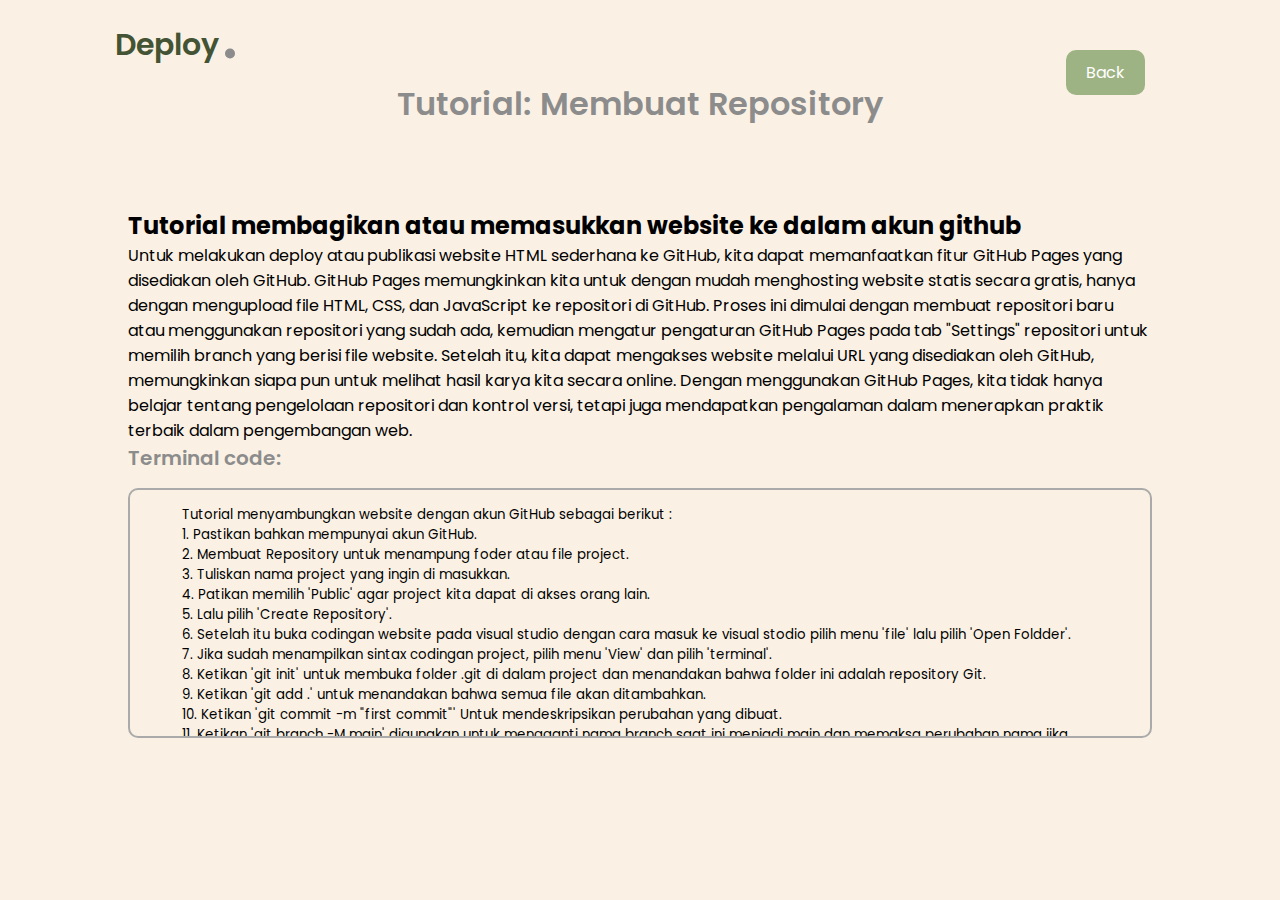
<file: deploy.html>
<!DOCTYPE html>
<html lang="en">
<head>
    <meta charset="UTF-8">
    <meta name="viewport" content="width=device-width, initial-scale=1.0">
    <link rel="stylesheet" href="assets/css/style.css" />
    <title>Tutorial Membuat Tabel</title>
    <style>
        /* Stylish button */
      button {
        background-color: #9EB384;
        color: #fff;
        border: none;
        padding: 15px 30px;
        border-radius: 25px;
        font-size: 16px;
        cursor: pointer;
        transition: background-color 0.3s ease;
      }

      /* Button Style */
      .back-button {
      display: inline-block;
      background-color: #9EB384;
      border: none;
      padding: 10px 20px;
      border-radius: 10px;
      cursor: pointer;
      color: #fff;
      font-size: 16px;
      transition: background-color 0.3s ease;
      position: fixed;
      top: 50px;
      right: 135px;
      z-index: 1100;
      text-align: center;
      text-decoration: none;
    }
        .back-button:hover {
            background: var(--second-color);
        }
      
    </style>
</head>
<body>
    <div class="container">
        <nav id="header">
            <div class="nav-logo">
                <p class="nav-name">Deploy</p>
                <span>.</span>
            </div>
        </nav>

         <!-- Tombol Kembali ke halaman sebelumnya (tutorial) -->
    <a href="tutorial.html" class="back-button">Back</a>

        <main class="wrapper">
            <section class="section" id="tutorials">
              <div class="top-header">
                <h1>Tutorial: Membuat Repository</h1>
              </div>
    
    <!-- Card Style untuk Latihan membuat tutorial deploy -->
      <div class="tutorial-box">
        <h2>Tutorial membagikan atau memasukkan website ke dalam akun github</h2>
          <p>
            Untuk melakukan deploy atau publikasi website HTML sederhana ke GitHub, kita dapat memanfaatkan fitur GitHub Pages yang disediakan oleh GitHub. GitHub Pages memungkinkan kita untuk dengan mudah menghosting website statis secara gratis, hanya dengan mengupload file HTML, CSS, dan JavaScript ke repositori di GitHub. Proses ini dimulai dengan membuat repositori baru atau menggunakan repositori yang sudah ada, kemudian mengatur pengaturan GitHub Pages pada tab "Settings" repositori untuk memilih branch yang berisi file website. Setelah itu, kita dapat mengakses website melalui URL yang disediakan oleh GitHub, memungkinkan siapa pun untuk melihat hasil karya kita secara online. Dengan menggunakan GitHub Pages, kita tidak hanya belajar tentang pengelolaan repositori dan kontrol versi, tetapi juga mendapatkan pengalaman dalam menerapkan praktik terbaik dalam pengembangan web.
          </p>
              
          <h3>Terminal code:</h3>
          <textarea
          class="editor"
          rows="20"
         id="contentCode"
        placeholder="Masukkan kode HTML dan CSS di sini"
          >
        Tutorial menyambungkan website dengan akun GitHub sebagai berikut :
        1. Pastikan bahkan mempunyai akun GitHub.
        2. Membuat Repository untuk menampung foder atau file project.
        3. Tuliskan nama project yang ingin di masukkan.
        4. Patikan memilih 'Public' agar project kita dapat di akses orang lain.
        5. Lalu pilih 'Create Repository'.
        6. Setelah itu buka codingan website pada visual studio dengan cara masuk ke visual stodio pilih menu 'file' lalu pilih 'Open Foldder'.
        7. Jika sudah menampilkan sintax codingan project, pilih menu 'View' dan pilih 'terminal'.
        8. Ketikan 'git init' untuk membuka folder .git di dalam project dan menandakan bahwa folder ini adalah repository Git.
        9. Ketikan 'git add .' untuk menandakan bahwa semua file akan ditambahkan.
        10. Ketikan 'git commit -m "first commit"' Untuk mendeskripsikan perubahan yang dibuat.
        11. Ketikan 'git branch -M main' digunakan untuk mengganti nama branch saat ini menjadi main dan memaksa perubahan nama jika diperlukan.
        12. Ketikan 'git remote add origin(masukkan link yang muncul pada akun GitHub setelah membuat repository)' menamdakan tempat memasukkan project ke dalam repository.
        13. Ketikan 'git push -u origin main' untuk mengirimkan project ke GitHub.
          </textarea>
      </div>

      <!-- ----- MAIN JS ----- -->
      <script>
        // Fungsi untuk kembali ke halaman sebelumnya
        function goBack() {
            window.history.back();
        }
    </script>
    </body>
  </html>
</file>
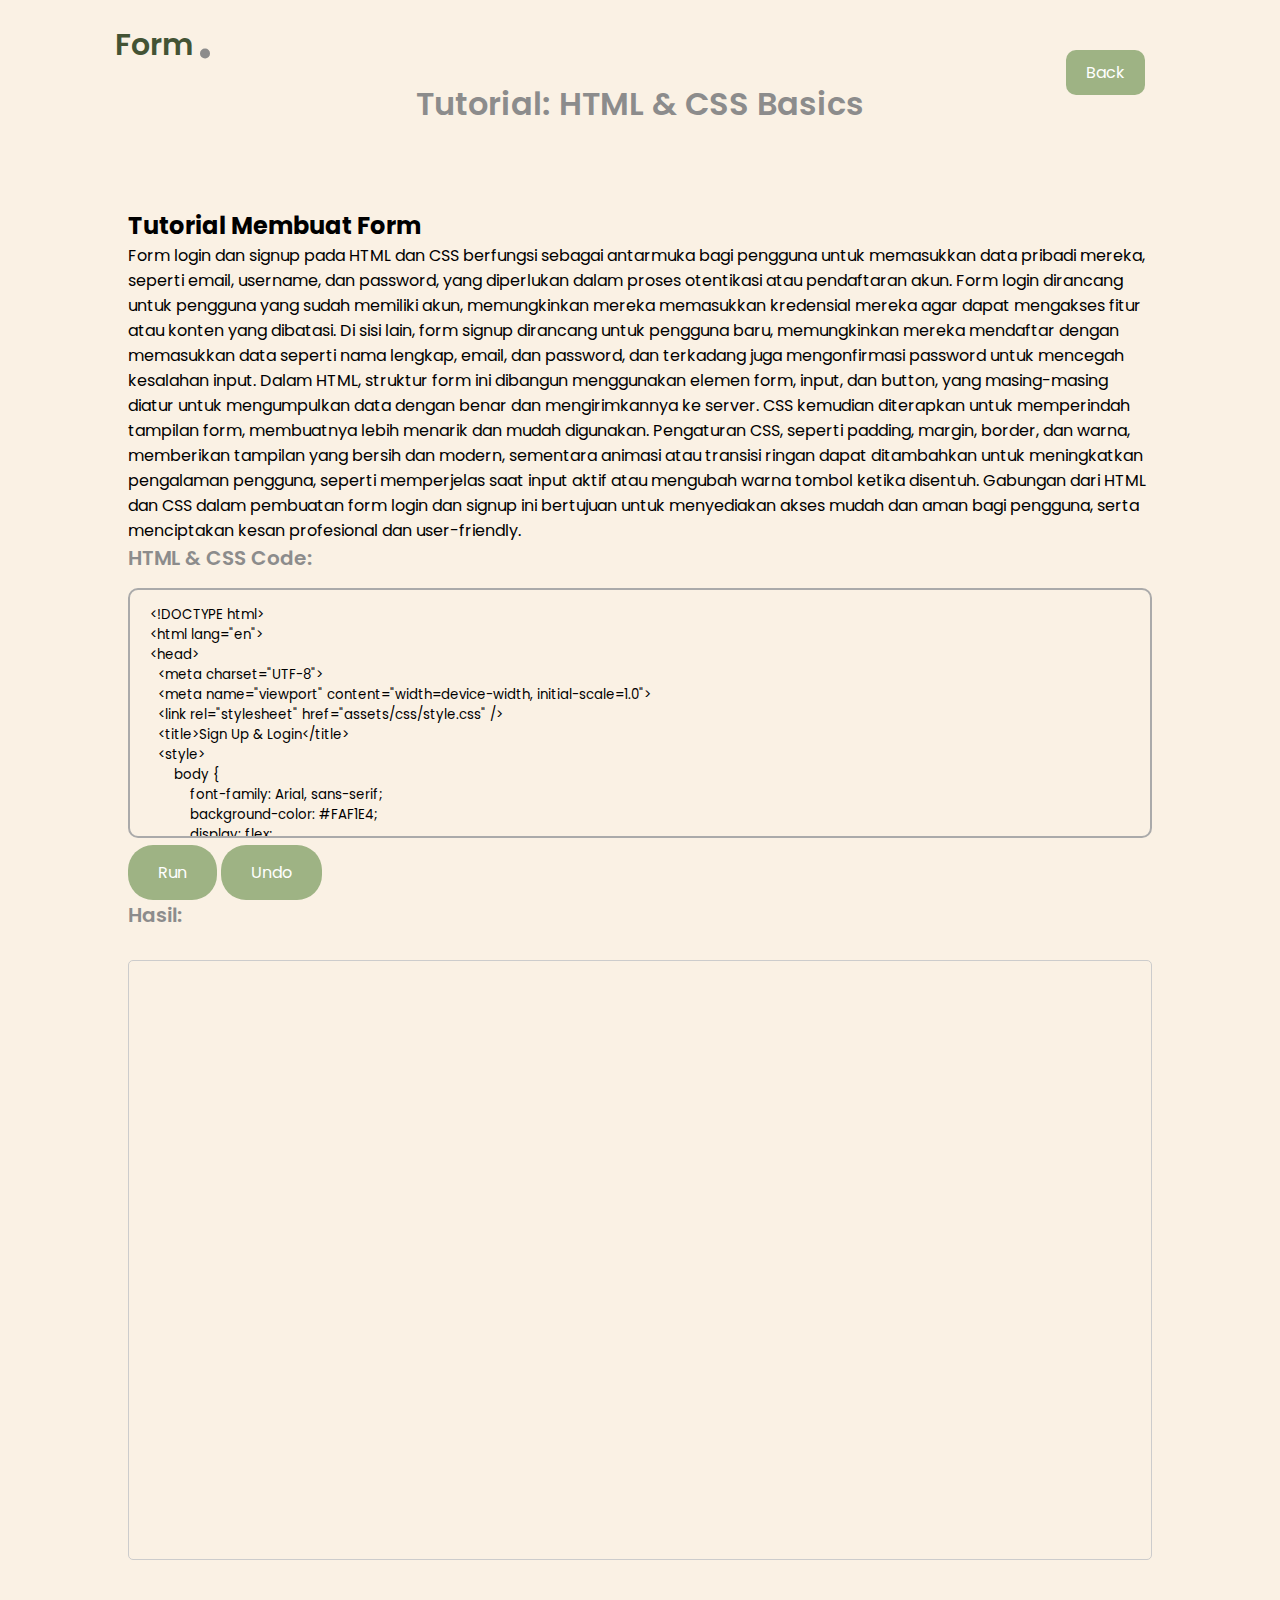
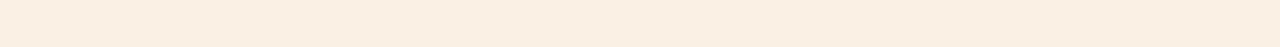
<file: form.html>
<!DOCTYPE html>
<html lang="en">
<head>
    <meta charset="UTF-8">
    <meta name="viewport" content="width=device-width, initial-scale=1.0">
    <link rel="stylesheet" href="assets/css/style.css" />
    <title>Tutorial Membuat Tabel</title>
    <style>

        /* Wrapper untuk hasil output */
        .preview {
            width: 100%;
            border: 1px solid #ccc;
            border-radius: 5px;
            margin-top: 15px;
        }

        button {
        background-color: #9EB384;
        color: #fff;
        border: none;
        padding: 15px 30px;
        border-radius: 25px;
        font-size: 16px;
        cursor: pointer;
        transition: background-color 0.3s ease;
      }

      /* Button Style */
      .back-button {
      display: inline-block;
      background-color: #9EB384;
      border: none;
      padding: 10px 20px;
      border-radius: 10px;
      cursor: pointer;
      color: #fff;
      font-size: 16px;
      transition: background-color 0.3s ease;
      position: fixed;
      top: 50px;
      right: 135px;
      z-index: 1100;
      text-align: center;
      text-decoration: none;
    }

        .back-button:hover {
            background: var(--second-color);
        }
    </style>
</head>
<body>
    <div class="container">
        <nav id="header">
            <div class="nav-logo">
                <p class="nav-name">Form</p>
                <span>.</span>
            </div>
        </nav>

         <!-- Tombol Kembali ke halaman sebelumnya (tutorial) -->
    <a href="tutorial.html" class="back-button">Back</a>

        <main class="wrapper">
            <section class="section" id="tutorials">
              <div class="top-header">
                <h1>Tutorial: HTML & CSS Basics</h1>
              </div>

            <!-- Card Style untuk Tutorial membuat form -->
            <div class="tutorial-box">
                <h2>Tutorial Membuat Form</h2>
                <p>Form login dan signup pada HTML dan CSS berfungsi sebagai antarmuka bagi pengguna untuk memasukkan data pribadi mereka, seperti email, username, dan password, yang diperlukan dalam proses otentikasi atau pendaftaran akun. Form login dirancang untuk pengguna yang sudah memiliki akun, memungkinkan mereka memasukkan kredensial mereka agar dapat mengakses fitur atau konten yang dibatasi. Di sisi lain, form signup dirancang untuk pengguna baru, memungkinkan mereka mendaftar dengan memasukkan data seperti nama lengkap, email, dan password, dan terkadang juga mengonfirmasi password untuk mencegah kesalahan input. Dalam HTML, struktur form ini dibangun menggunakan elemen form, input, dan button, yang masing-masing diatur untuk mengumpulkan data dengan benar dan mengirimkannya ke server. CSS kemudian diterapkan untuk memperindah tampilan form, membuatnya lebih menarik dan mudah digunakan. Pengaturan CSS, seperti padding, margin, border, dan warna, memberikan tampilan yang bersih dan modern, sementara animasi atau transisi ringan dapat ditambahkan untuk meningkatkan pengalaman pengguna, seperti memperjelas saat input aktif atau mengubah warna tombol ketika disentuh. Gabungan dari HTML dan CSS dalam pembuatan form login dan signup ini bertujuan untuk menyediakan akses mudah dan aman bagi pengguna, serta menciptakan kesan profesional dan user-friendly.
                </p>

                <h3>HTML & CSS Code:</h3>
                <textarea
                    class="editor"
                    rows="20"
                    id="contentCode"
                    placeholder="Masukkan kode HTML dan CSS di sini"
                >
<!DOCTYPE html>
<html lang="en">
<head>
  <meta charset="UTF-8">
  <meta name="viewport" content="width=device-width, initial-scale=1.0">
  <link rel="stylesheet" href="assets/css/style.css" />
  <title>Sign Up & Login</title>
  <style>
      body {
          font-family: Arial, sans-serif;
          background-color: #FAF1E4;
          display: flex;
          flex-direction: column;
          justify-content: center;
          align-items: center;
          height: 100vh;
          margin: 0;
      }
      .container {
          background-color: white;
          padding: 20px;
          border-radius: 8px;
          box-shadow: 0 0 10px rgba(0, 0, 0, 0.1);
          width: 300px;
      }
      h2 {
          text-align: center;
      }
      input[type="text"],
      input[type="password"] {
          width: 100%;
          padding: 10px;
          margin: 10px 0;
          border: 1px solid #ccc;
          border-radius: 4px;
      }
      input[type="submit"],
      input[type="reset"] {
          width: 100%;
          padding: 10px;
          border: none;
          border-radius: 4px;
          cursor: pointer;
          margin-top: 10px;
      }
      input[type="submit"] {
          background-color: #435334;
          color: white;
      }
      input[type="submit"]:hover, input[type="reset"]:hover {
          opacity: 0.9;
      }
      input[type="reset"] {
          background-color:#435334;
          color: white;
      }
      .toggle-link {
          display: block;
          text-align: center;
          margin-top: 10px;
          color: #9EB384;
          cursor: pointer;
      }
  </style>
</head>
<body>
   <!-- Container untuk Form -->
   <div class="container">
    <!-- Form Sign Up -->
    <div id="signupForm">
        <h2>Sign Up</h2>
        <form>
            <label for="Email">Email:</label>
            <input type="text" id="Email" name="Email" required>

            <label for="newUsername">Username:</label>
            <input type="text" id="newUsername" name="newUsername" required>

            <label for="newPassword">Password:</label>
            <input type="password" id="newPassword" name="newPassword" required>
            
            <label for="Password">Konfirmasi Password:</label>
            <input type="password" id="Password" name="Password" required>
            
            <input type="submit" value="Sign Up">
            <input type="reset" value="Reset">
        </form>
        <p class="toggle-link" onclick="toggleForm('login')">Sudah punya akun? Login di sini</p>
    </div>

    <!-- Form Login -->
    <div id="loginForm" style="display:none;">
        <h2>Login</h2>
        <form>
            <label for="username">Username:</label>
            <input type="text" id="username" name="username" required>
            
            <label for="password">Password:</label>
            <input type="password" id="password" name="password" required>
            
            <input type="submit" value="Login">
            <input type="reset" value="Reset">
        </form>
        <p class="toggle-link" onclick="toggleForm('signup')">Belum punya akun? Sign Up di sini</p>
    </div>
</div>

<script>
    // Fungsi untuk menampilkan form Login atau Sign Up
    function toggleForm(formType) {
        if (formType === 'login') {
            document.getElementById('signupForm').style.display = 'none';
            document.getElementById('loginForm').style.display = 'block';
        } else {
            document.getElementById('signupForm').style.display = 'block';
            document.getElementById('loginForm').style.display = 'none';
        }
    }

    // Event untuk menangani submit form Sign Up
    document.querySelector('#signupForm form').addEventListener('submit', function(event) {
        event.preventDefault(); // Mencegah form refresh halaman

        // Simpan username dan password ke localStorage (simulasi)
        var newUsername = document.getElementById('newUsername').value;
        var newPassword = document.getElementById('newPassword').value;

        localStorage.setItem('username', newUsername);
        localStorage.setItem('password', newPassword);

        alert('Registrasi berhasil! Silakan login.');
        toggleForm('login'); // Alihkan ke form login
    });

    // Event untuk menangani submit form Login
    document.querySelector('#loginForm form').addEventListener('submit', function(event) {
        event.preventDefault(); // Mencegah form refresh halaman

        // Ambil username dan password dari localStorage
        var storedUsername = localStorage.getItem('username');
        var storedPassword = localStorage.getItem('password');

        var enteredUsername = document.getElementById('username').value;
        var enteredPassword = document.getElementById('password').value;

        // Validasi username dan password
        if (enteredUsername === storedUsername && enteredPassword === storedPassword) {
            alert("Login berhasil!");
        } else {
            alert("Username atau password salah.");
        }
    });
</script>
</body>
</html>
                </textarea>

                <button class="run-button" onclick="runContentCode()">Run</button>
                <button class="undo-button" onclick="undoContentCode()">Undo</button>

                <h3>Hasil:</h3>
                <!-- Iframe untuk menampilkan hasil -->
                <iframe class="preview" id="previewContent" style="height: 600px;"></iframe>
            </div>
        </section>
    </main>

  <!-- ----- MAIN JS ----- -->
  <script>
    // Riwayat Kode
    let contentCodeHistory = [];
    
    // Fungsi untuk menjalankan kode konten
    function runContentCode() {
      const code = document.getElementById("contentCode").value;
      const iframe = document.getElementById("previewContent");
      iframe.srcdoc = code; // Menempatkan kode di dalam iframe
      contentCodeHistory.push(code);

      iframe.onload = function() {
        // Sesuaikan tinggi iframe sesuai dengan konten
        iframe.style.height = iframe.contentWindow.document.body.scrollHeight + 'px';
      }
    }

    // Fungsi untuk mengembalikan kode sebelumnya
    function undoContentCode() {
      if (contentCodeHistory.length > 1) {
        contentCodeHistory.pop(); // Hapus entri terakhir
        const previousCode = contentCodeHistory[contentCodeHistory.length - 1];
        document.getElementById("contentCode").value = previousCode;
        document.getElementById("previewContent").srcdoc = previousCode; // Perbarui preview
      } else {
        document.getElementById("previewContent").srcdoc = ""; // Hapus hasil jika tidak ada riwayat
        document.getElementById("contentCode").value = ""; // Hapus input juga
      }
    }
  </script>

  <!-- ----- MAIN JS ----- -->
  <script>
    // Fungsi untuk kembali ke halaman sebelumnya
    function goBack() {
        window.history.back();
    }
</script>
</body>
</html>
</file>
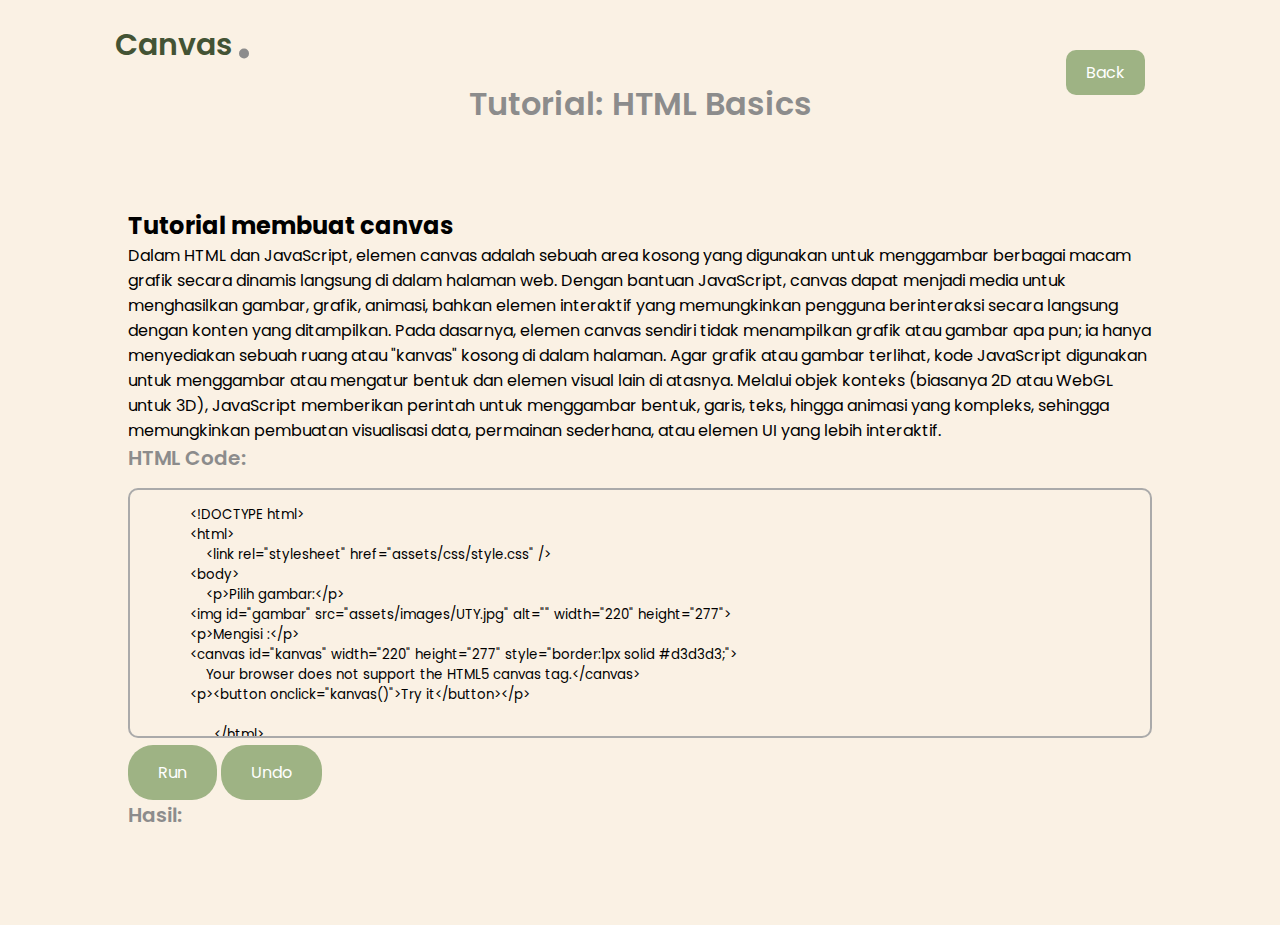
<file: kanvas.html>
<!DOCTYPE html>
<html lang="en">
<head>
    <meta charset="UTF-8">
    <meta name="viewport" content="width=device-width, initial-scale=1.0">
    <link rel="stylesheet" href="assets/css/style.css" />
    <title>Tutorial Membuat Tabel</title>
    <style>
       button {
        background-color: #9EB384;
        color: #fff;
        border: none;
        padding: 15px 30px;
        border-radius: 25px;
        font-size: 16px;
        cursor: pointer;
        transition: background-color 0.3s ease;
      }

      /* Button Style */
      .back-button {
      display: inline-block;
      background-color: #9EB384;
      border: none;
      padding: 10px 20px;
      border-radius: 10px;
      cursor: pointer;
      color: #fff;
      font-size: 16px;
      transition: background-color 0.3s ease;
      position: fixed;
      top: 50px;
      right: 135px;
      z-index: 1100;
      text-align: center;
      text-decoration: none;
    }

        .back-button:hover {
            background: var(--second-color);
        }
    </style>
<body>
    <div class="container">
        <nav id="header">
            <div class="nav-logo">
                <p class="nav-name">Canvas</p>
                <span>.</span>
            </div>
        </nav>

         <!-- Tombol Kembali ke halaman sebelumnya (tutorial) -->
    <a href="tutorial.html" class="back-button">Back</a>

        <main class="wrapper">
            <section class="section" id="tutorials">
              <div class="top-header">
                <h1>Tutorial: HTML Basics</h1>
              </div>
    
    <!-- Card Style untuk Latihan tutorial membuat kanvas -->
      <div class="tutorial-box">
        <h2>Tutorial membuat canvas</h2>
          <p>
            Dalam HTML dan JavaScript, elemen canvas adalah sebuah area kosong yang digunakan untuk menggambar berbagai macam grafik secara dinamis langsung di dalam halaman web. Dengan bantuan JavaScript, canvas dapat menjadi media untuk menghasilkan gambar, grafik, animasi, bahkan elemen interaktif yang memungkinkan pengguna berinteraksi secara langsung dengan konten yang ditampilkan. Pada dasarnya, elemen canvas sendiri tidak menampilkan grafik atau gambar apa pun; ia hanya menyediakan sebuah ruang atau "kanvas" kosong di dalam halaman. Agar grafik atau gambar terlihat, kode JavaScript digunakan untuk menggambar atau mengatur bentuk dan elemen visual lain di atasnya. Melalui objek konteks (biasanya 2D atau WebGL untuk 3D), JavaScript memberikan perintah untuk menggambar bentuk, garis, teks, hingga animasi yang kompleks, sehingga memungkinkan pembuatan visualisasi data, permainan sederhana, atau elemen UI yang lebih interaktif.
          </p>
              
          <h3>HTML Code:</h3>
          <textarea
          class="editor"
          rows="20"
         id="contentCode"
        placeholder="Masukkan kode HTML dan CSS di sini"
          >
          <!DOCTYPE html>
          <html>
              <link rel="stylesheet" href="assets/css/style.css" />
          <body>    
              <p>Pilih gambar:</p>
          <img id="gambar" src="assets/images/UTY.jpg" alt="" width="220" height="277">
          <p>Mengisi :</p>
          <canvas id="kanvas" width="220" height="277" style="border:1px solid #d3d3d3;">
              Your browser does not support the HTML5 canvas tag.</canvas>
          <p><button onclick="kanvas()">Try it</button></p>
          
                </html>
                </textarea
                    >
                
    <button class="run-button" onclick="runContentCode()">Run</button>
    <button class="undo-button" onclick="undoContentCode()">
    Undo
    </button>
                
    <h3>Hasil:</h3>
    <div class="preview" id="previewContent"></div>
    </div>
    </section>
    </main>
    

    <!-- ----- MAIN JS ----- -->
    <script>
        // Riwayat Kode
        let contentCodeHistory = [];
        // Fungsi untuk menjalankan kode konten
        function runContentCode() {
          const code = document.getElementById("contentCode").value;
          document.getElementById("previewContent").innerHTML = code;
          contentCodeHistory.push(code);
        }
  
        // Fungsi untuk mengembalikan kode sebelumnya
        function undoContentCode() {
          if (contentCodeHistory.length > 1) {
            contentCodeHistory.pop(); // Hapus entri terakhir
            const previousCode =
              contentCodeHistory[contentCodeHistory.length - 1];
            document.getElementById("contentCode").value = previousCode;
            document.getElementById("previewContent").innerHTML = previousCode; // Perbarui preview
          } else {
            document.getElementById("previewContent").innerHTML = ""; // Hapus hasil jika tidak ada riwayat
            document.getElementById("contentCode").value = ""; // Hapus input juga
          }
        }
      </script>

<script>
  function kanvas(){
  var c = document.getElementById("kanvas");
  var ctx = c.getContext("2d");
  var img = document.getElementById("gambar");
  ctx.drawImage(img,0, 0, c.width, c.height);
  }
  </script>

  <!-- ----- MAIN JS ----- -->
  <script>
    // Fungsi untuk kembali ke halaman sebelumnya
    function goBack() {
        window.history.back();
    }
</script>

    </body>
  </html>
</file>
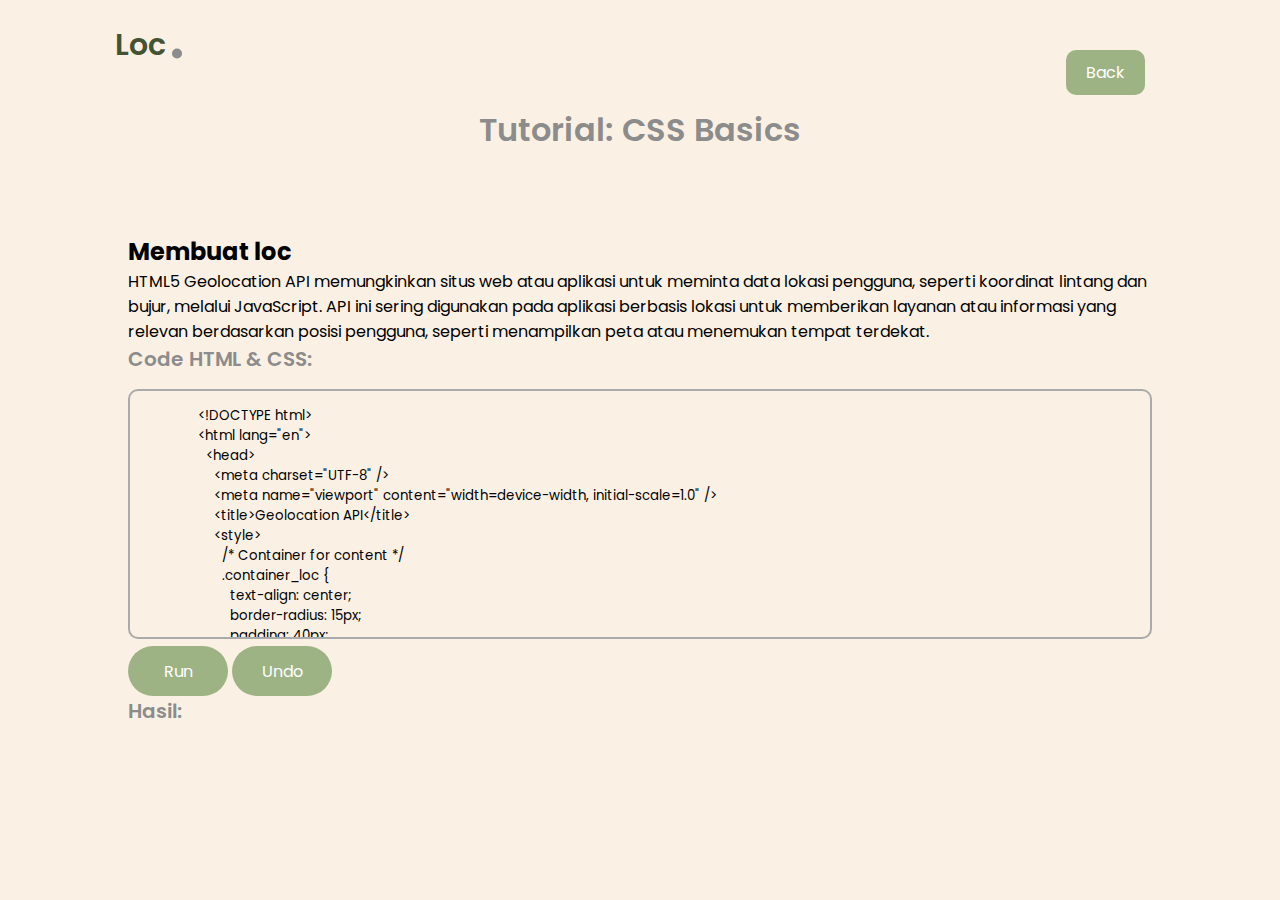
<file: loc.html>
<!DOCTYPE html>
<html lang="en">

<head>
  <meta charset="UTF-8" />
  <meta name="viewport" content="width=device-width, initial-scale=1.0" />

  <!-- --------- UNICONS ---------- -->
  <link rel="stylesheet" href="https://unicons.iconscout.com/release/v4.0.8/css/line.css" />

  <!-- --------- CSS ---------- -->
  <link rel="stylesheet" href="assets/css/style.css" />

  <!-- --------- FAVICON ---------- -->
  <link rel="shortcut icon" href="assets/images/favicon.png" type="image/x-icon" />

  <title>Tutorial</title>

  <style>
    /* Gaya untuk tombol Run dan Undo */
    .run-button, .undo-button {
      background-color: #9EB384;
      color: #fff;
      border: none;
      padding: 10px 20px;
      border-radius: 25px;
      font-size: 16px;
      cursor: pointer;
      width: 100px;
      height: 50px;
      transition: background-color 0.3s ease;
      text-align: center;
    }

    .run-button:hover, .undo-button:hover {
      background-color: #7E9D6A;
    }

    /* Button Style */
    .back-button {
      display: inline-block;
      background-color: #9EB384;
      border: none;
      padding: 10px 20px;
      border-radius: 10px;
      cursor: pointer;
      color: #fff;
      font-size: 16px;
      transition: background-color 0.3s ease;
      position: fixed;
      top: 50px;
      right: 135px;
      z-index: 1100;
      text-align: center;
      text-decoration: none;
    }

    /* Hover Effect */
    .back-button:hover {
      background-color: #7E9D6A;
    }
  </style>
</head>

<body>
  <div class="container">
    <nav id="header">
      <div class="nav-logo">
        <p class="nav-name">Loc</p>
        <span>.</span>
      </div>
    </nav>

    <button class="button-getLocation" onclick="getLocation()">Get Location</button>

    <!-- Tombol Kembali ke halaman sebelumnya (tutorial) -->
    <a href="tutorial.html" class="back-button">Back</a>

    <main class="wrapper">
      <section class="section" id="tutorials">
        <div class="top-header">
          <h1>Tutorial: CSS Basics</h1>
        </div>

        <!-- Tutorial: Inline CSS -->
        <div class="tutorial-box">
          <h2>Membuat loc</h2>
          <p>
            HTML5 Geolocation API memungkinkan situs web atau aplikasi untuk meminta data lokasi pengguna, seperti koordinat lintang dan bujur, melalui JavaScript. API ini sering digunakan pada aplikasi berbasis lokasi untuk memberikan layanan atau informasi yang relevan berdasarkan posisi pengguna, seperti menampilkan peta atau menemukan tempat terdekat.
          </p>
          <h3>Code HTML & CSS:</h3>
          <textarea class="editor" rows="3" id="inlineCode" placeholder="">
            <!DOCTYPE html>
            <html lang="en">
              <head>
                <meta charset="UTF-8" />
                <meta name="viewport" content="width=device-width, initial-scale=1.0" />
                <title>Geolocation API</title>
                <style>
                  /* Container for content */
                  .container_loc {
                    text-align: center;
                    border-radius: 15px;
                    padding: 40px;
                    box-shadow: 0 4px 10px rgba(0, 0, 0, 0.1);
                    background-color: #CEDEBD;
                  }

                  h1 {
                    font-size: 24px;
                    color: #333;
                    margin-bottom: 20px;
                  }

                  /* Stylish button */
                  button {
                    background-color: #9EB384;
                    color: #fff;
                    border: none;
                    padding: 15px 30px;
                    border-radius: 25px;
                    font-size: 16px;
                    cursor: pointer;
                    transition: background-color 0.3s ease;
                  }

                  button:hover {
                    background-color: #435334;
                  }

                  /* Location result box */
                  #location {
                    margin-top: 20px;
                    padding: 20px;
                    border-radius: 15px;
                    background-color: #FAF1E4;
                    box-shadow: 0 4px 8px rgba(0, 0, 0, 0.05);
                    display: none;
                  }

                  h3 {
                    margin-bottom: 10px;
                    font-size: 20px;
                    color: #435334;
                  }

                  p {
                    font-size: 16px;
                    color: #8c8c8c;
                    margin: 5px 0;
                  }
                </style>
              </head>
              <body>
                <div class="container_loc">
                  <h1>Get User Location with Geolocation API</h1>
                  <button onclick="getLocation()">Get Location</button>

                  <div id="location">
                    <h3>Your Location:</h3>
                    <p>Latitude: <span id="latitude"></span></p>
                    <p>Longitude: <span id="longitude"></span></p>
                    <p>Accuracy: <span id="accuracy"></span> meters</p>
                  </div>
                </div>
              </body>
            </html>
          </textarea>
          <button class="run-button" onclick="runInlineCode()">Run</button>
          <button class="undo-button" onclick="undoInlineCode()">Undo</button>
          <h3>Hasil:</h3>
          <div class="preview" id="previewInline"></div>
        </div>
      </section>
    </main>

    <!-- ----- MAIN JS ----- -->
    <script src="assets/js/main.js"></script>
    <script>
      let inlineCodeHistory = [];
      let selectorCodeHistory = [];
      let marginsCodeHistory = [];

      function runInlineCode() {
        const code = document.getElementById("inlineCode").value;
        document.getElementById("previewInline").innerHTML = code;
        inlineCodeHistory.push(code);
      }

      function undoInlineCode() {
        if (inlineCodeHistory.length > 1) {
          inlineCodeHistory.pop(); // Remove the last entry
          const previousCode = inlineCodeHistory[inlineCodeHistory.length - 1];
          document.getElementById("inlineCode").value = previousCode;
          document.getElementById("previewInline").innerHTML = previousCode; // Update preview
        } else {
          document.getElementById("previewInline").innerHTML = ""; // Clear if no history left
        }
      }
      function runSelectorCode() {
      const code = document.getElementById("selectorCode").value;
      const style = document.createElement("style");
      style.innerHTML = code;

      // Clear previous styles
      const preview = document.getElementById("previewSelector");
      if (preview.querySelector("style"))
        preview.querySelector("style").remove();

      preview.appendChild(style);
      selectorCodeHistory.push(code);
    }

    function undoSelectorCode() {
      if (selectorCodeHistory.length > 1) {
        selectorCodeHistory.pop(); // Remove the last entry
        const previousCode =
          selectorCodeHistory[selectorCodeHistory.length - 1];
        document.getElementById("selectorCode").value = previousCode;

        const preview = document.getElementById("previewSelector");
        preview.querySelector("style").innerHTML = previousCode; // Update preview
      } else {
        const preview = document.getElementById("previewSelector");
        if (preview.querySelector("style"))
          preview.querySelector("style").remove(); // Clear if no history left
      }
    }

    function runMarginsCode() {
      const code = document.getElementById("marginsCode").value;
      const style = document.createElement("style");
      style.innerHTML = code;

      // Clear previous styles
      const preview = document.getElementById("previewMargins");
      if (preview.querySelector("style"))
        preview.querySelector("style").remove();

      preview.appendChild(style);
      marginsCodeHistory.push(code);
    }

    function undoMarginsCode() {
      if (marginsCodeHistory.length > 1) {
        marginsCodeHistory.pop(); // Remove the last entry
        const previousCode =
          marginsCodeHistory[marginsCodeHistory.length - 1];
        document.getElementById("marginsCode").value = previousCode;

        const preview = document.getElementById("previewMargins");
        preview.querySelector("style").innerHTML = previousCode; // Update preview
      } else {
        const preview = document.getElementById("previewMargins");
        if (preview.querySelector("style"))
          preview.querySelector("style").remove(); // Clear if no history left
      }
    }
  </script>

<script>
  // Function to get user location
  function getLocation() {
    const locationBox = document.getElementById("location");
    if (navigator.geolocation) {
      navigator.geolocation.getCurrentPosition(showPosition, showError);
    } else {
      alert("Geolocation is not supported by this browser.");
    }

    // Add loading effect to the button
    const button = document.querySelector("button");
    button.innerHTML = "Getting Location...";
    button.disabled = true;
    button.style.backgroundColor = "#ccc";
  }

  // Function to display position
  function showPosition(position) {
    document.getElementById("latitude").innerHTML =
      position.coords.latitude;
    document.getElementById("longitude").innerHTML =
      position.coords.longitude;
    document.getElementById("accuracy").innerHTML =
      position.coords.accuracy + " meters";

    // Show the location div
    const locationBox = document.getElementById("location");
    locationBox.style.display = "block";

    // Revert button state
    const button = document.querySelector(".button-getLocation");
    button.innerHTML = "Get Location";
    button.disabled = false;
    button.style.backgroundColor = "#007bff";
  }

  // Function to handle errors
  function showError(error) {
    switch (error.code) {
      case error.PERMISSION_DENIED:
        alert("User denied the request for Geolocation.");
        break;
      case error.POSITION_UNAVAILABLE:
        alert("Location information is unavailable.");
        break;
      case error.TIMEOUT:
        alert("The request to get user location timed out.");
        break;
      case error.UNKNOWN_ERROR:
        alert("An unknown error occurred.");
        break;
    }

    // Revert button state even in case of an error
    const button = document.querySelector(".button-getLocation");
    button.innerHTML = "Get Location";
    button.disabled = false;
    button.style.backgroundColor = "#007bff";
  }
</script>




</body>

</html>
</file>
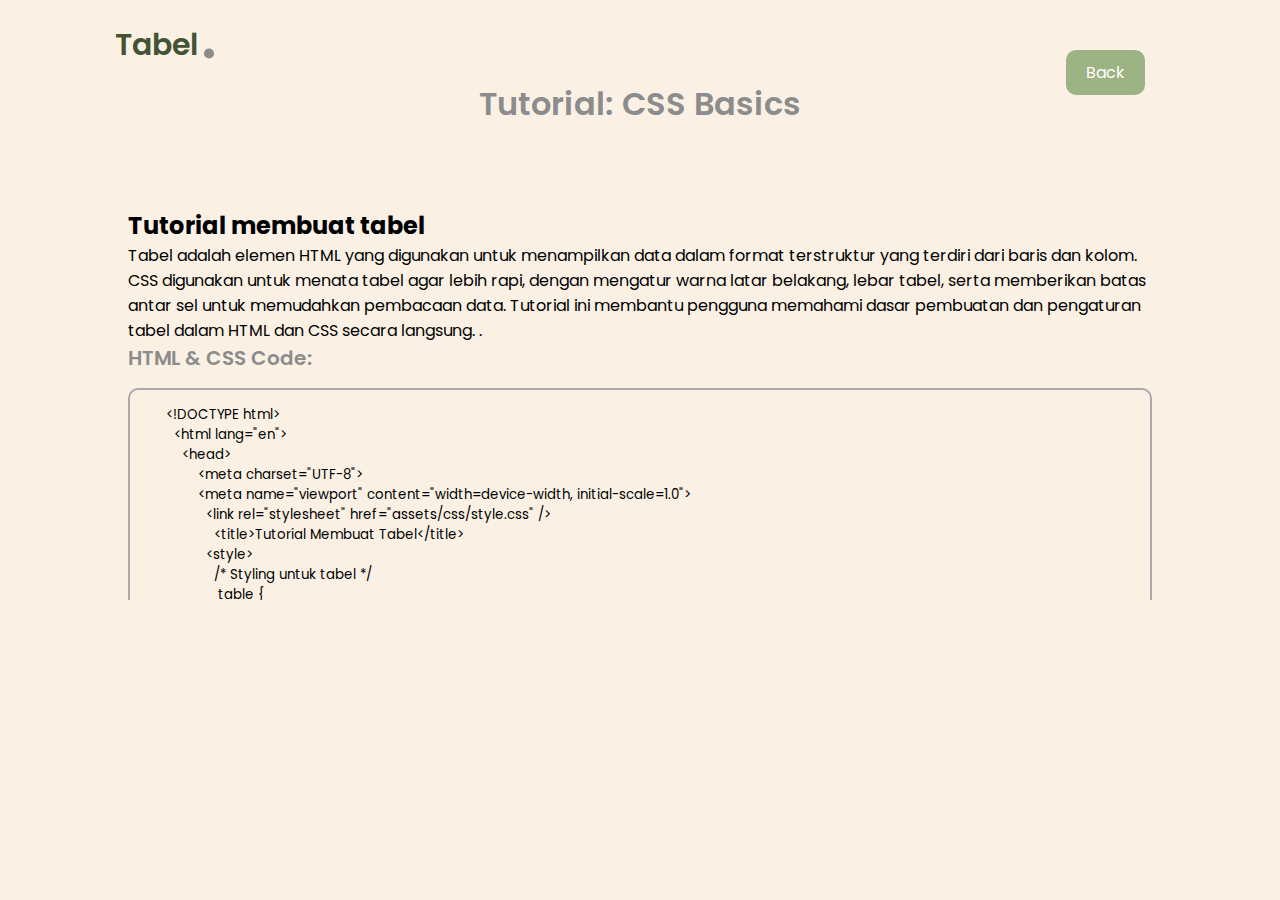
<file: table.html>
<!DOCTYPE html>
<html lang="en">
<head>
    <meta charset="UTF-8">
    <meta name="viewport" content="width=device-width, initial-scale=1.0">
    <link rel="stylesheet" href="assets/css/style.css" />
    <title>Tutorial Membuat Tabel</title>
    <style>
        /* Styling untuk tabel */
        table {
            width: 100%;
            border-collapse: collapse;
        }
        th, td {
            border: 1px solid black;
            padding: 8px;
            text-align: left;
        }
        th {
            background-color: #9EB384;
        }

        .wrapper {
            max-height: 600px;
            overflow-y: auto;
        }

        /* Stylish button */
      button {
        background-color: #9EB384;
        color: #fff;
        border: none;
        padding: 15px 30px;
        border-radius: 25px;
        font-size: 16px;
        cursor: pointer;
        transition: background-color 0.3s ease;
      }

      /* Button Style */
      .back-button {
      display: inline-block;
      background-color: #9EB384;
      border: none;
      padding: 10px 20px;
      border-radius: 10px;
      cursor: pointer;
      color: #fff;
      font-size: 16px;
      transition: background-color 0.3s ease;
      position: fixed;
      top: 50px;
      right: 135px;
      z-index: 1100;
      text-align: center;
      text-decoration: none;
    }

        .back-button:hover {
            background: var(--second-color);
        }
      
    </style>
</head>
<body>
    <div class="container">
        <nav id="header">
            <div class="nav-logo">
                <p class="nav-name">Tabel</p>
                <span>.</span>
            </div>
        </nav>

          <!-- Tombol Kembali ke halaman sebelumnya (tutorial) -->
    <a href="tutorial.html" class="back-button">Back</a>

        <main class="wrapper">
            <section class="section" id="tutorials">
              <div class="top-header">
                <h1>Tutorial: CSS Basics</h1>
              </div>
    
    <!-- Card Style untuk Latihan Page Margin -->
      <div class="tutorial-box">
        <h2>Tutorial membuat tabel</h2>
          <p>
            Tabel adalah elemen HTML yang digunakan untuk menampilkan data dalam format terstruktur yang terdiri dari baris dan kolom. CSS digunakan untuk menata tabel agar lebih rapi, dengan mengatur warna latar belakang, lebar tabel, serta memberikan batas antar sel untuk memudahkan pembacaan data. Tutorial ini membantu pengguna memahami dasar pembuatan dan pengaturan tabel dalam HTML dan CSS secara langsung.
            .
          </p>
              
          <h3>HTML & CSS Code:</h3>
          <textarea
          class="editor"
          rows="20"
         id="contentCode"
        placeholder="Masukkan kode HTML dan CSS di sini"
          >
    <!DOCTYPE html>
      <html lang="en">
        <head>
            <meta charset="UTF-8">
            <meta name="viewport" content="width=device-width, initial-scale=1.0">
              <link rel="stylesheet" href="assets/css/style.css" />
                <title>Tutorial Membuat Tabel</title>
              <style>
                /* Styling untuk tabel */
                 table {
                   width: 100%;
                   border-collapse: collapse; /* Menggabungkan border antar sel */
                    }
                  th, td {
                  border: 1px solid black; /* Menambahkan border pada setiap sel */
                  padding: 8px;
                  text-align: left; /* Menyelaraskan teks ke kiri */
                  }
                  th {
                  background-color: #9EB384; /* Memberikan warna latar pada header tabel */
                    }
                          
                  /* Styling untuk bagian scrollable */
                  .scrollable {
                  max-height: 300px;
                  overflow-y: auto; /* Mengaktifkan scroll vertikal */
                  background-color: #f0f0f0;
                  padding: 15px;
                  margin-top: 20px;
                  white-space: pre-wrap; /* Agar sintaks HTML tetap rapi */
                    }
                          
                  code {
                  background-color: #eaeaea;
                  padding: 2px 4px;
                  border-radius: 3px;
                    }
                  </style>
                    </head>
                    <body>

                <h2>Tampilan Tabel</h2>
                          
                <!-- Membuat Tabel Sederhana -->
                <table>
                    <thead>
                  <tr>
                 <th>NPM</th>  
                <th>Nama</th>
                <th>IPK Sem 1</th>
                <th>IPK Sem 2</th>
                <th>IPK Sem 3</th>
                <th>IPK Sem 4</th>
                <th>IPK Sem 5</th>
                <th>IPK Sem 6</th>
                <th>IPK Sem 7</th>
                <th>IPK Sem 8</th>
                <th>Jurusan</th>
                <th>Fakultas</th>
                    </tr>
                     </thead>
                     <tbody>
                  <tr>
                <td>5220311017</td>
                <td>Fitrah Handayani</td>
                <td>3,65</td>
                <td>3,80</td>
                <td>3,63</td>
                <td>3,86</td>
                <td></td>
                <td></td>
                <td></td>
                <td></td>
                <td>Sistem Informasi</td>
                <td>Sains dan Teknologi</td>
                    </tr>
                 <tr>
                <td>522031100</td>
                <td>Mia Anggreini</td>
                <td>3,80</td>
                <td>3,78</td>
                <td>3,95</td>
                <td>4,00</td>
                <td></td>
                <td></td>
                <td></td>
                <td></td>
                <td>Sistem Informasi</td>
                <td>Sains dan Teknologi</td>
                     </tr>
                 <tr>
                <td>5220311022</td>
                <td>Nassa Fadilla</td>
                <td>3,70</td>
                <td>3,85</td>
                <td>3,76</td>
                <td>3,87</td>
                <td></td>
                <td></td>
                <td></td>
                <td></td>
                <td>Sistem Informasi</td>
                <td>Sains dan Teknologi</td>
                      </tr>
                  <tr>
                <td>5220311034</td>
                <td>Yesty Anggela</td>
                <td>3,65</td>
                <td>3,70</td>
                <td>3,86</td>
                <td>3,90</td>
                <td></td>
                <td></td>
                <td></td>
                <td></td>
                <td>Sistem Informasi</td>
                <td>Sains dan Teknologi</td>
                        </tr>
                      <tr>
                <td>5190411378</td>
                <td>Denny Nur Rahman</td>
                <td>3,55</td>
                <td>3,70</td>
                <td>3,85</td>
                <td>3,80</td>
                <td>3,89</td>
                <td>4,00</td>
                <td>3,97</td>
                <td>3,90</td>
                <td>Informatika</td>
                <td>Sains dan Teknologi</td>
                        </tr>
                    </tbody>
                </table>
            <script src="assets/js/main.js"></script>
                    <br>
            </body>
                </html>
                </textarea
                    >
                
    <button class="run-button" onclick="runContentCode()">Run</button>
    <button class="undo-button" onclick="undoContentCode()">
    Undo
    </button>
                
    <h3>Hasil:</h3>
    <div class="preview" id="previewContent"></div>
    </div>
    </section>
    </main>

    <!-- ----- MAIN JS ----- -->
    <script>
        // Riwayat Kode
        let contentCodeHistory = [];
        // Fungsi untuk menjalankan kode konten
        function runContentCode() {
          const code = document.getElementById("contentCode").value;
          document.getElementById("previewContent").innerHTML = code;
          contentCodeHistory.push(code);
        }
  
        // Fungsi untuk mengembalikan kode sebelumnya
        function undoContentCode() {
          if (contentCodeHistory.length > 1) {
            contentCodeHistory.pop(); // Hapus entri terakhir
            const previousCode =
              contentCodeHistory[contentCodeHistory.length - 1];
            document.getElementById("contentCode").value = previousCode;
            document.getElementById("previewContent").innerHTML = previousCode; // Perbarui preview
          } else {
            document.getElementById("previewContent").innerHTML = ""; // Hapus hasil jika tidak ada riwayat
            document.getElementById("contentCode").value = ""; // Hapus input juga
          }
          
        }
      </script>


<!-- ----- MAIN JS ----- -->
<script>
  // Fungsi untuk kembali ke halaman sebelumnya
  function goBack() {
      window.history.back();
  }
</script>
    </body>
  </html>
</file>
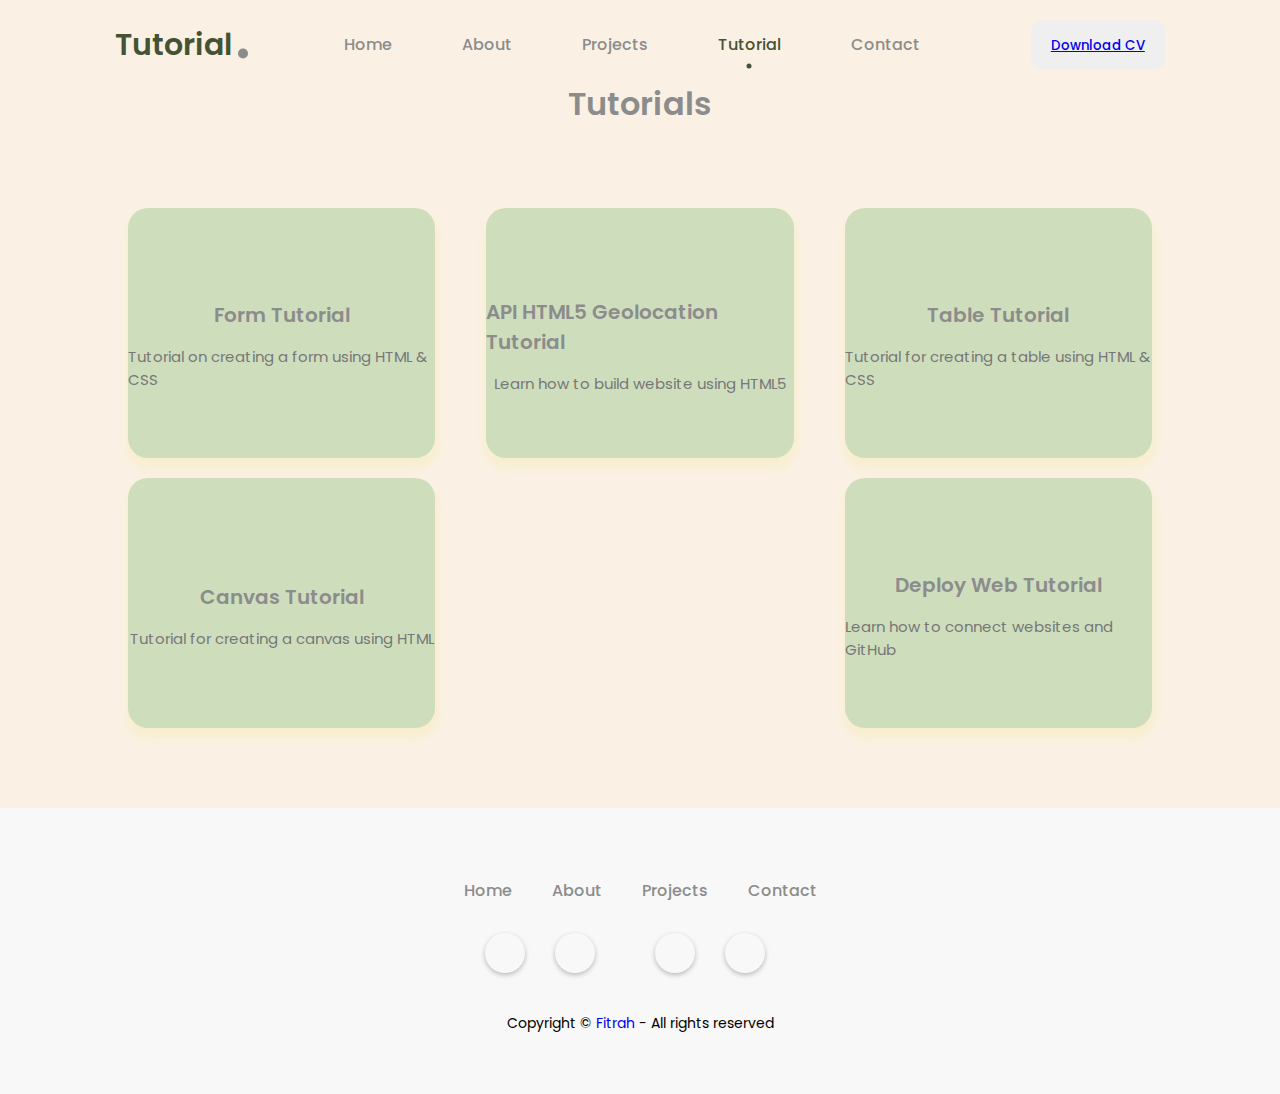
<file: tutorial.html>
<!DOCTYPE html>
<html lang="en">
  <head>
    <meta charset="UTF-8" />
    <meta name="viewport" content="width=device-width, initial-scale=1.0" />

    <!-- --------- UNICONS ---------- -->
    <link
      rel="stylesheet"
      href="https://unicons.iconscout.com/release/v4.0.8/css/line.css"
    />

    <!-- --------- CSS ---------- -->
    <link rel="stylesheet" href="assets/css/style.css" />

    <!-- --------- FAVICON ---------- -->
    <link
      rel="shortcut icon"
      href="assets/images/favicon.png"
      type="image/x-icon"
    />

    <title>Tutorial</title>
  </head>
  <body>
    <div class="container">
      <!-- --------------- HEADER --------------- -->
      <nav id="header">
        <div class="nav-logo">
          <p class="nav-name">Tutorial</p>
          <span>.</span>
        </div>
        <div class="nav-menu" id="myNavMenu">
          <ul class="nav_menu_list">
            <li class="nav_list">
              <a href="index.html" class="nav-link">Home</a>
              <div class="circle"></div>
            </li>
            <li class="nav_list">
              <a href="index.html" class="nav-link">About</a>
              <div class="circle"></div>
            </li>
            <li class="nav_list">
              <a href="index.html" class="nav-link">Projects</a>
              <div class="circle"></div>
            </li>
          <li class="nav_list">
            <a href="tutorial.html" class="nav-link active-link">Tutorial</a>
            <div class="circle"></div>
          </li>
            <li class="nav_list">
              <a href="index.html" class="nav-link">Contact</a>
              <div class="circle"></div>
            </li>
          </ul>
        </div>
        <div class="nav-button">
          <button class="btn">
            <a href="assets/CV .pdf" download="CV.pdf">
            Download CV <i class="uil uil-file-alt"></i>
            </a>
          </button>
        </div>
        <div class="nav-menu-btn">
          <i class="uil uil-bars" onclick="myMenuFunction()"></i>
        </div>
      </nav>

      <!-- -------------- MAIN ---------------- -->
      <main class="wrapper">
        <section class="section" id="tutorials">
          <div class="top-header">
            <h1>Tutorials</h1>
          </div>

          <!-- Tutorial Links -->
          <div class="project-container">
            <!-- Tutorial Form -->
            <div class="project-box" onClick="window.location.href='form.html'">
              <i class="uil uil-list-ul"></i>
              <h3>Form Tutorial</h3>
              <label>Tutorial on creating a form using HTML & CSS</label>
            </div>
            <!--Tutorial API HTML5-->
            <div
              class="project-box"
              onClick="window.location.href='loc.html'">
              <i class="uil uil-location-point"></i>
              <h3>API HTML5 Geolocation Tutorial</h3>
              <label>Learn how to build website using HTML5</label>
            </div>
            <!-- Tutorial Tabel -->
            <div
              class="project-box"
              onClick="window.location.href='table.html'"
            >
              <i class="uil uil-table"></i>
              <h3>Table Tutorial</h3>
              <label>Tutorial for creating a table using HTML & CSS</label>
            </div>
            <!--Tutorial Canvas-->
            <div
              class="project-box"
              onClick="window.location.href='kanvas.html'">
              <i class="uil uil-vector-square-alt"></i>
              <h3>Canvas Tutorial</h3>
              <label>Tutorial for creating a canvas using HTML</label>
            </div>
            <!--Tutorial Deploy Web ke GitHub-->
            <div
              class="project-box"
              onClick="window.location.href='deploy.html'">
              <i class="uil uil-share-alt"></i>
              <h3>Deploy Web Tutorial</h3>
              <label>Learn how to connect websites and GitHub</label>
            </div>
          </div>
        </section>
      </main>

      

      <!--------------- FOOTER --------------->
      <footer>
        <div class="top-footer">
          <!-- <p>Tutorial</p> -->
        </div>
        <div class="middle-footer">
          <ul class="footer-menu">
            <li class="footer_menu_list">
              <a href="#home">Home</a>
            </li>
            <li class="footer_menu_list">
              <a href="#about">About</a>
            </li>
            <li class="footer_menu_list">
              <a href="#projects">Projects</a>
            </li>
            <li class="footer_menu_list">
              <a href="#contact">Contact</a>
            </li>
          </ul>
        </div>
        <div class="footer-social-icons">
          <div class="icon">
            <a href="https://www.instagram.com/fit_ra.hndy?igsh=MTR1amI5OXF3dXZ0aA==" target="_blank">
            <i class="uil uil-instagram"></i>
          </a>
        </div>
            <div class="icon">
              <a href="https://www.linkedin.com/in/fitrah-handayani-607158300?utm_source=share&utm_campaign=share_via&utm_content=profile&utm_medium=android_app" target="_blank">
            <i class="uil uil-linkedin-alt"></i></div>
          </a>
          <div class="icon">
            <a href="https://wa.me/6282271299958" target="_blank">
            <i class="uil uil-whatsapp"></i>
          </a>
        </div>
          <div class="icon">
            <a href="https://github.com/FitrahHandayani/" target="_blank">
            <i class="uil uil-github-alt"></i></div>
          </a>
        </div>
        <div class="bottom-footer">
          <p>
            Copyright &copy;
            <a href="#home" style="text-decoration: none">Fitrah</a> - All
            rights reserved
          </p>
        </div>
      </footer>
    </div>

    <!-- ----- MAIN JS ----- -->
    <script src="assets/js/main.js"></script>
  </body>
</html>
</file>
<file: assets/css/style.css>
/* ----- POPPINS FONT Link ----- */
@import url("https://fonts.googleapis.com/css2?family=Poppins:wght@400;500;600;700&display=swap");

/* ----- VARIABLES ----- */
:root {
  /* Background and Primary Colors */
  --body-color: #FAF1E4; 
  --color-white: #CEDEBD; 

  /* Text Colors */
  --text-color-second: #8c8c8c; 
  --text-color-third: #435334; 

  /* Primary Button & Link Colors */
  --first-color: #435334; 
  --first-color-hover: #435334; 

  /* Accent Colors */
  --second-color: #9EB384; 
  --third-color: #9EB384; 

  /* Shadow and Hover Effects */
  --first-shadow-color: rgba(233, 218, 19, 0.1); /* Shadow putih lembut untuk menambah kedalaman */
  --second-shadow-color: rgba(
    0,
    0,
    0,
    0.7
  ); /* Shadow hitam pekat untuk mempertegas elemen visual */
}

/* ----- BASE ----- */
* {
  margin: 0;
  padding: 0;
  box-sizing: border-box;
  font-family: "Poppins", sans-serif;
}

/* ----- SMOOTH SCROLL ----- */
html {
  scroll-behavior: smooth;
}

/* ----- CHANGE THE SCROLL BAR DESIGN ----- */
::-webkit-scrollbar {
  width: 10px;
  border-radius: 25px;
}
::-webkit-scrollbar-track {
  background: #f1f1f1;
}
::-webkit-scrollbar-thumb {
  background: #ccc;
  border-radius: 30px;
}
::-webkit-scrollbar-thumb:hover {
  background: #bbb;
}

/* ---##-- REUSABLE CSS --##--- */

/* ----- GLOBAL BUTTON DESIGN ----- */
.btn {
  font-weight: 500;
  padding: 12px 20px;
  background: #efefef;
  border: none;
  border-radius: 10px;
  cursor: pointer;
  transition: 0.4s;
}
.btn > i {
  margin-left: 10px;
}
.btn:hover {
  background: var(--second-color);
  color: var(--color-white);
}

/* ----- GLOBAL ICONS DESIGN ----- */
i {
  font-size: 16px;
}

/* ------- BASE -------- */
body {
  background: var(--body-color);
}
.container {
  width: 100%;
  position: relative;
}

/* ----- NAVIGATION BAR ----- */
nav {
  position: fixed;
  display: flex;
  justify-content: space-between;
  width: 100%;
  height: 90px;
  line-height: 90px;
  background: var(--body-color);
  padding-inline: 9vw;
  transition: 0.3s;
  z-index: 100;
}
.nav-logo {
  position: relative;
}
.nav-name {
  font-size: 30px;
  font-weight: 600;
  color: var(--text-color-third);
}
.nav-logo span {
  position: absolute;
  top: -15px;
  right: -20px;
  font-size: 5em;
  color: var(--text-color-second);
}
.nav-menu,
.nav_menu_list {
  display: flex;
}
.nav-menu .nav_list {
  list-style: none;
  position: relative;
}
.nav-link {
  text-decoration: none;
  color: var(--text-color-second);
  font-weight: 500;
  padding-inline: 15px;
  margin-inline: 20px;
}
.nav-menu-btn {
  display: none;
}
.nav-menu-btn i {
  font-size: 28px;
  cursor: pointer;
}
.active-link {
  position: relative;
  color: var(--first-color);
  transition: 0.3;
}
.active-link::after {
  content: "";
  position: absolute;
  left: 50%;
  bottom: -15px;
  transform: translate(-50%, -50%);
  width: 5px;
  height: 5px;
  background: var(--first-color);
  border-radius: 50%;
}

/* ----- WRAPPER DESIGN ----- */
.wrapper {
  padding-inline: 10vw;
}

/* ----- FEATURED BOX ----- */
.featured-box {
  position: relative;
  display: flex;
  height: 100vh;
  min-height: 700px;
}

/* ----- FEATURED TEXT BOX ----- */
.featured-text {
  position: relative;
  display: flex;
  justify-content: center;
  align-content: center;
  min-height: 80vh;
  flex-direction: column;
  width: 50%;
  padding-left: 20px;
}
.featured-text-card span {
  background: var(--third-color);
  color: var(--color-white);
  padding: 3px 8px;
  font-size: 12px;
  border-radius: 5px;
}
.featured-name {
  font-size: 50px;
  font-weight: 600;
  color: var(--text-color-second);
  margin-block: 20px;
}
.typedText {
  text-transform: capitalize;
  color: var(--text-color-third);
}
.featured-text-info {
  font-size: 15px;
  margin-bottom: 30px;
  color: var(--text-color-second);
}
.featured-text-btn {
  display: flex;
  gap: 20px;
}
.featured-text-btn > .blue-btn {
  background: var(--first-color);
  color: var(--color-white);
}
.featured-text-btn > .blue-btn:hover {
  background: var(--first-color-hover);
}
.social_icons {
  display: flex;
  margin-top: 5em;
  gap: 30px;
}
.icon {
  display: flex;
  justify-content: center;
  align-items: center;
  width: 40px;
  height: 40px;
  border-radius: 50%;
  box-shadow: 0px 2px 5px 0px rgba(0, 0, 0, 0.25);
  cursor: pointer;
}
.icon:hover {
  color: var(--first-color);
}

/* ----- FEATURED IMAGE BOX ----- */
.featured-image {
  display: flex;
  justify-content: right;
  align-content: center;
  min-height: 80vh;
  width: 50%;
}
.image {
  margin: auto 0;
  width: 380px;
  height: 380px;
  border-radius: 55% 45% 55% 45%;
  overflow: hidden;
  animation: imgFloat 7s ease-in-out infinite;
}
.image img {
  width: 380px;
  height: 380px;
  object-fit: cover;
}
@keyframes imgFloat {
  50% {
    transform: translateY(10px);
    border-radius: 45% 55% 45% 55%;
  }
}
.scroll-btn {
  position: absolute;
  bottom: 0;
  left: 50%;
  translate: -50%;
  display: flex;
  justify-content: center;
  align-items: center;
  width: 150px;
  height: 50px;
  gap: 5px;
  text-decoration: none;
  color: var(--text-color-second);
  background: var(--color-white);
  border-radius: 30px;
  box-shadow: 0 2px 5px 0 rgba(0, 0, 0, 0.25);
}
.scroll-btn i {
  font-size: 20px;
}

/* ----- MAIN BOX ----- */
.section {
  padding-block: 5em;
}
.row {
  display: flex;
  justify-content: space-between;
  width: 100%;
  gap: 50px;
}
.col {
  display: flex;
  width: 50%;
}

/* -- ## --- RESUABLE CSS -- ## -- */
.top-header {
  text-align: center;
  margin-bottom: 5em;
}
.top-header h1 {
  font-weight: 600;
  color: var(--text-color-second);
  margin-bottom: 10px;
}
.top-header span {
  color: #999;
}
h3 {
  font-size: 20px;
  font-weight: 600;
  color: var(--text-color-second);
  margin-bottom: 15px;
}

/* ----- ABOUT INFO ----- */
.about-info {
  position: relative;
  display: flex;
  align-items: center;
  flex-direction: column;
  padding-block: 30px 70px;
  padding-inline: 20px;
  width: 100%;
  background: var(--color-white);
  box-shadow: 1px 8px 10px 2px var(--first-shadow-color);
  border-radius: 20px;
}
.about-info p {
  text-align: center;
  font-size: 15px;
  color: #777;
}
.about-btn button {
  position: absolute;
  right: 20px;
  bottom: 20px;
  background: var(--first-color);
  color: var(--color-white);
  border-radius: 30px;
}
.about-btn button:hover {
  background: var(--first-color-hover);
}

/* ----- ABOUT / SKILLS BOX ----- */
.skills-box {
  margin: 10px;
}
.skills-header {
  margin-bottom: 30px;
}
.skills-list {
  display: flex;
  flex-wrap: wrap;
  gap: 5px;
}
.skills-list span {
  font-size: 14px;
  background: var(--first-color);
  color: var(--color-white);
  padding: 2px 10px;
  border-radius: 5px;
}

/* ----- PROJECTS BOX ----- */
.project-container {
  display: flex;
  width: 100%;
  justify-content: space-between;
  gap: 20px;
  flex-wrap: wrap;
}
.project-box {
  position: relative;
  display: flex;
  justify-content: center;
  align-items: center;
  flex-direction: column;
  width: 30%;
  height: 250px;
  background: var(--color-white);
  border-radius: 20px;
  box-shadow: 1px 8px 10px 2px var(--first-shadow-color);
  overflow: hidden;
}
.project-box > i {
  font-size: 50px;
  color: #00b5e7;
  margin-bottom: 25px;
}
.project-box label {
  font-size: 15px;
  color: #777;
}
.project-box::after,
.contact-info::after {
  content: "";
  position: absolute;
  bottom: -100%;
  background: var(--second-color);
  width: 100%;
  height: 100%;
  transition: 0.4s;
  z-index: 1;
}
.project-box:hover.project-box::after,
.contact-info:hover.contact-info::after {
  bottom: 0;
}
.project-box:hover.project-box i,
.project-box:hover.project-box > h3,
.project-box:hover.project-box > label {
  color: var(--color-white);
  z-index: 2;
}

/* ----- CONTACT BOX ----- */
.contact-info {
  position: relative;
  display: flex;
  flex-direction: column;
  justify-content: center;
  align-items: center;
  padding: 20px 30px;
  width: 100%;
  height: 315px;
  background: var(--second-color);
  border-radius: 10px;
  box-shadow: 1px 8px 10px 2px var(--first-shadow-color);
  overflow: hidden;
}
.contact-info > h2 {
  color: var(--color-white);
  margin-bottom: 20px;
}
.contact-info > p {
  display: flex;
  align-items: center;
  gap: 10px;
  color: var(--color-white);
  margin-block: 5px;
}
.contact-info p > i {
  font-size: 18px;
}
.contact-info::after {
  background: var(--color-white);
}
.contact-info:hover.contact-info h2,
.contact-info:hover.contact-info p,
.contact-info:hover.contact-info i {
  color: #777;
  z-index: 2;
}

/* ----- CONTACT FORM ----- */
.form-control {
  display: flex;
  flex-direction: column;
  gap: 10px;
  width: 100%;
}
.form-inputs {
  display: flex;
  gap: 10px;
  width: 100%;
}
.input-field {
  width: 50%;
  height: 55px;
  background: transparent;
  border: 2px solid #aaa;
  border-radius: 10px;
  padding-inline: 20px;
  outline: none;
}
textarea {
  width: 100%;
  height: 250px;
  background: transparent;
  border: 2px solid #aaa;
  border-radius: 10px;
  padding: 15px 20px;
  outline: none;
  resize: none;
}
.form-button > .btn {
  display: flex;
  align-items: center;
  justify-content: center;
  background: var(--second-color);
  color: var(--color-white);
}
.form-button > .btn:hover {
  background: #435334;
}
.form-button i {
  font-size: 18px;
  rotate: -45deg;
}

/* ----- FOOTER BOX ----- */
footer {
  display: flex;
  justify-content: center;
  align-items: center;
  flex-direction: column;
  row-gap: 30px;
  background: #f8f8f8;
  padding-block: 40px 60px;
}
.top-footer p {
  font-size: 25px;
  font-weight: 600;
}
.middle-footer .footer-menu {
  display: flex;
}
.footer_menu_list {
  list-style: none;
}
.footer_menu_list a {
  text-decoration: none;
  color: var(--text-color-second);
  font-weight: 500;
  margin-inline: 20px;
}
.footer-social-icons {
  display: flex;
  gap: 30px;
}
.bottom-footer {
  font-size: 14px;
  margin-top: 10px;
}

/* ----- MEDIA QUERY == 1024px / RESPONSIVE ----- */
@media only screen and (max-width: 1024px) {
  .featured-text {
    padding: 0;
  }
  .image,
  .image img {
    width: 320px;
    height: 320px;
  }
}

/* ----- MEDIA QUERY == 900px / RESPONSIVE ----- */
@media only screen and (max-width: 900px) {
  .nav-button {
    display: none;
  }
  .nav-menu.responsive {
    left: 0;
  }
  .nav-menu {
    position: fixed;
    top: 80px;
    left: -100%;
    flex-direction: column;
    justify-content: center;
    align-items: center;
    background: rgba(255, 255, 255, 0.7);
    backdrop-filter: blur(20px);
    width: 100%;
    min-height: 450px;
    height: 90vh;
    transition: 0.3s;
  }
  .nav_menu_list {
    flex-direction: column;
  }
  .nav-menu-btn {
    display: flex;
    align-items: center;
    justify-content: center;
  }
  .featured-box {
    flex-direction: column;
    justify-content: center;
    height: 100vh;
  }
  .featured-text {
    width: 100%;
    order: 2;
    justify-content: center;
    align-content: flex-start;
    min-height: 60vh;
  }
  .social_icons {
    margin-top: 2em;
  }
  .featured-image {
    order: 1;
    justify-content: center;
    min-height: 150px;
    width: 100%;
    margin-top: 65px;
  }
  .image,
  .image img {
    width: 150px;
    height: 150px;
  }
  .row {
    display: flex;
    flex-direction: column;
    justify-content: center;
    gap: 50px;
  }
  .col {
    display: flex;
    justify-content: center;
    width: 100%;
  }
  .about-info,
  .contact-info {
    width: 100%;
  }
  .project-container {
    justify-content: center;
  }
  .project-box {
    width: 80%;
  }
}

/* ----- MEDIA QUERY == 540px / RESPONSIVE ----- */

@media only screen and (max-width: 540px) {
  .featured-name {
    font-size: 40px;
  }
  .project-box {
    width: 100%;
  }
  .form-inputs {
    flex-direction: column;
  }
  .input-field {
    width: 100%;
  }
}
</file>
